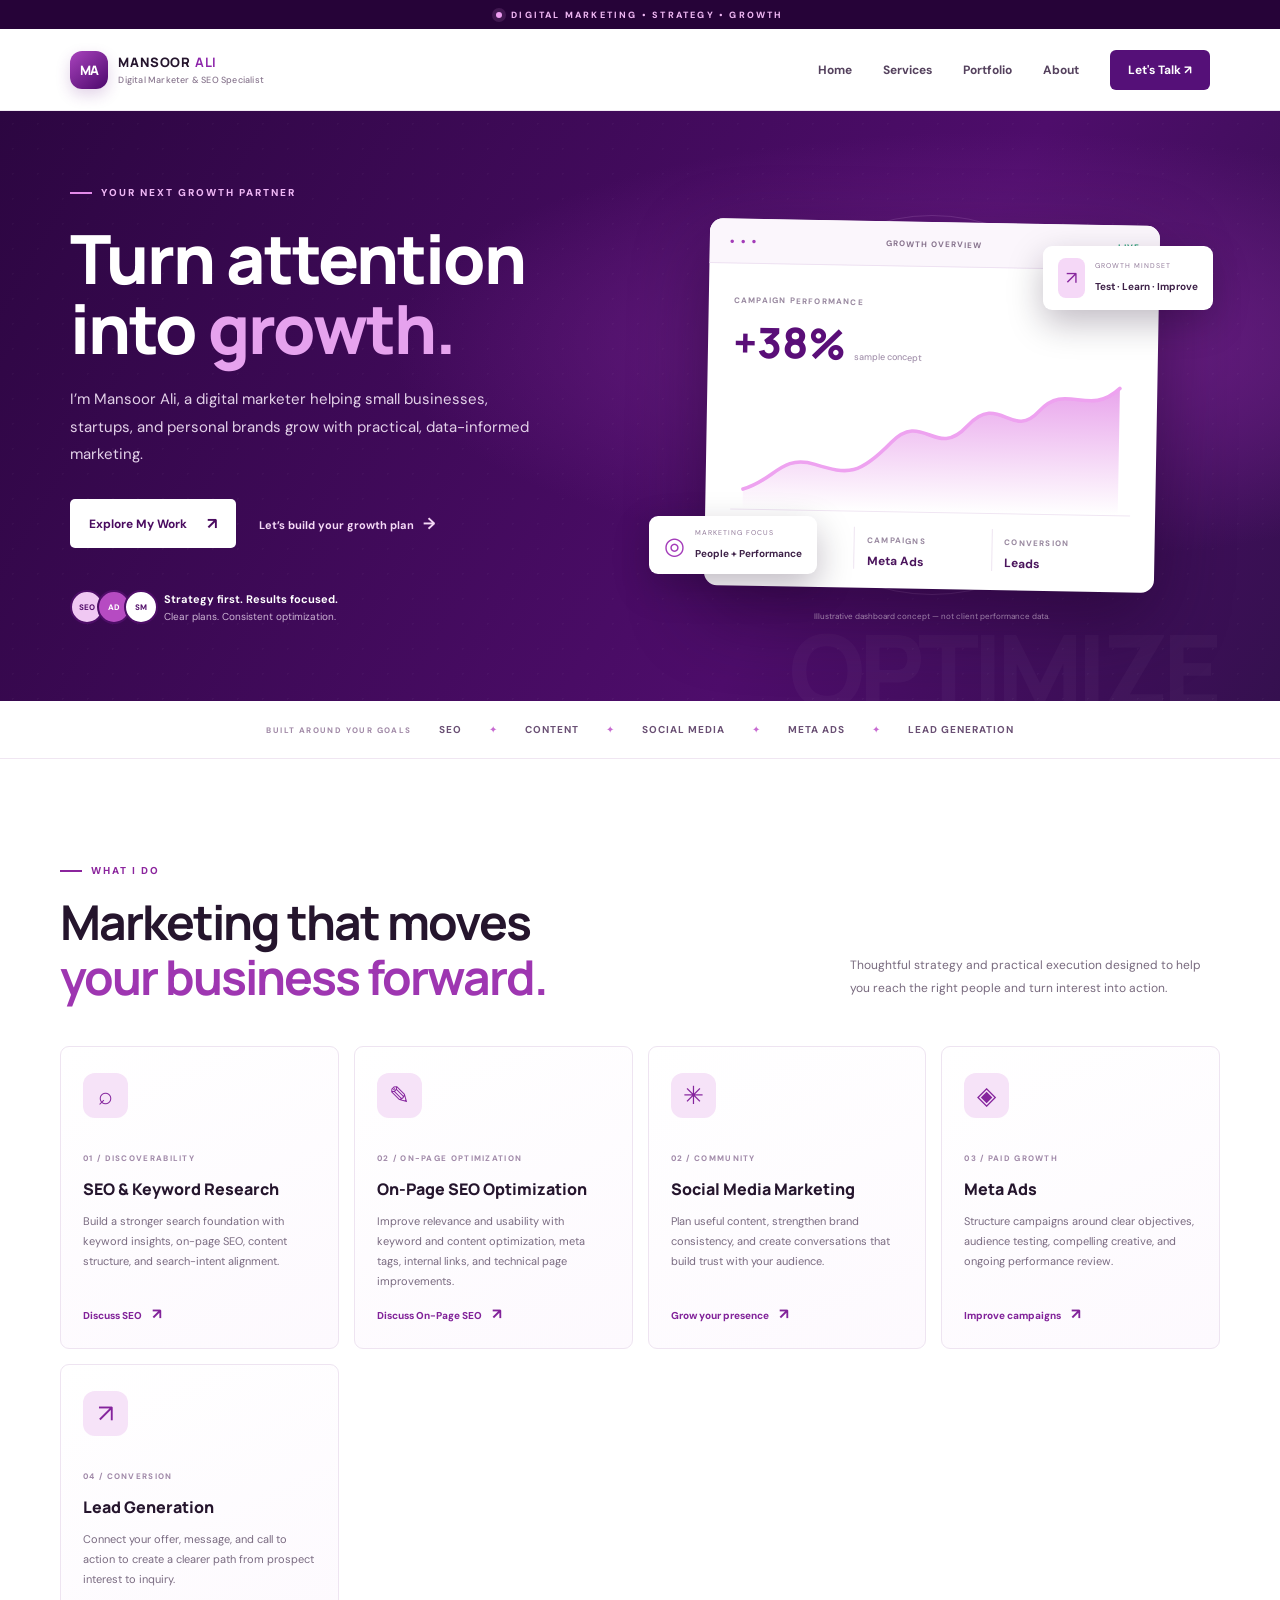
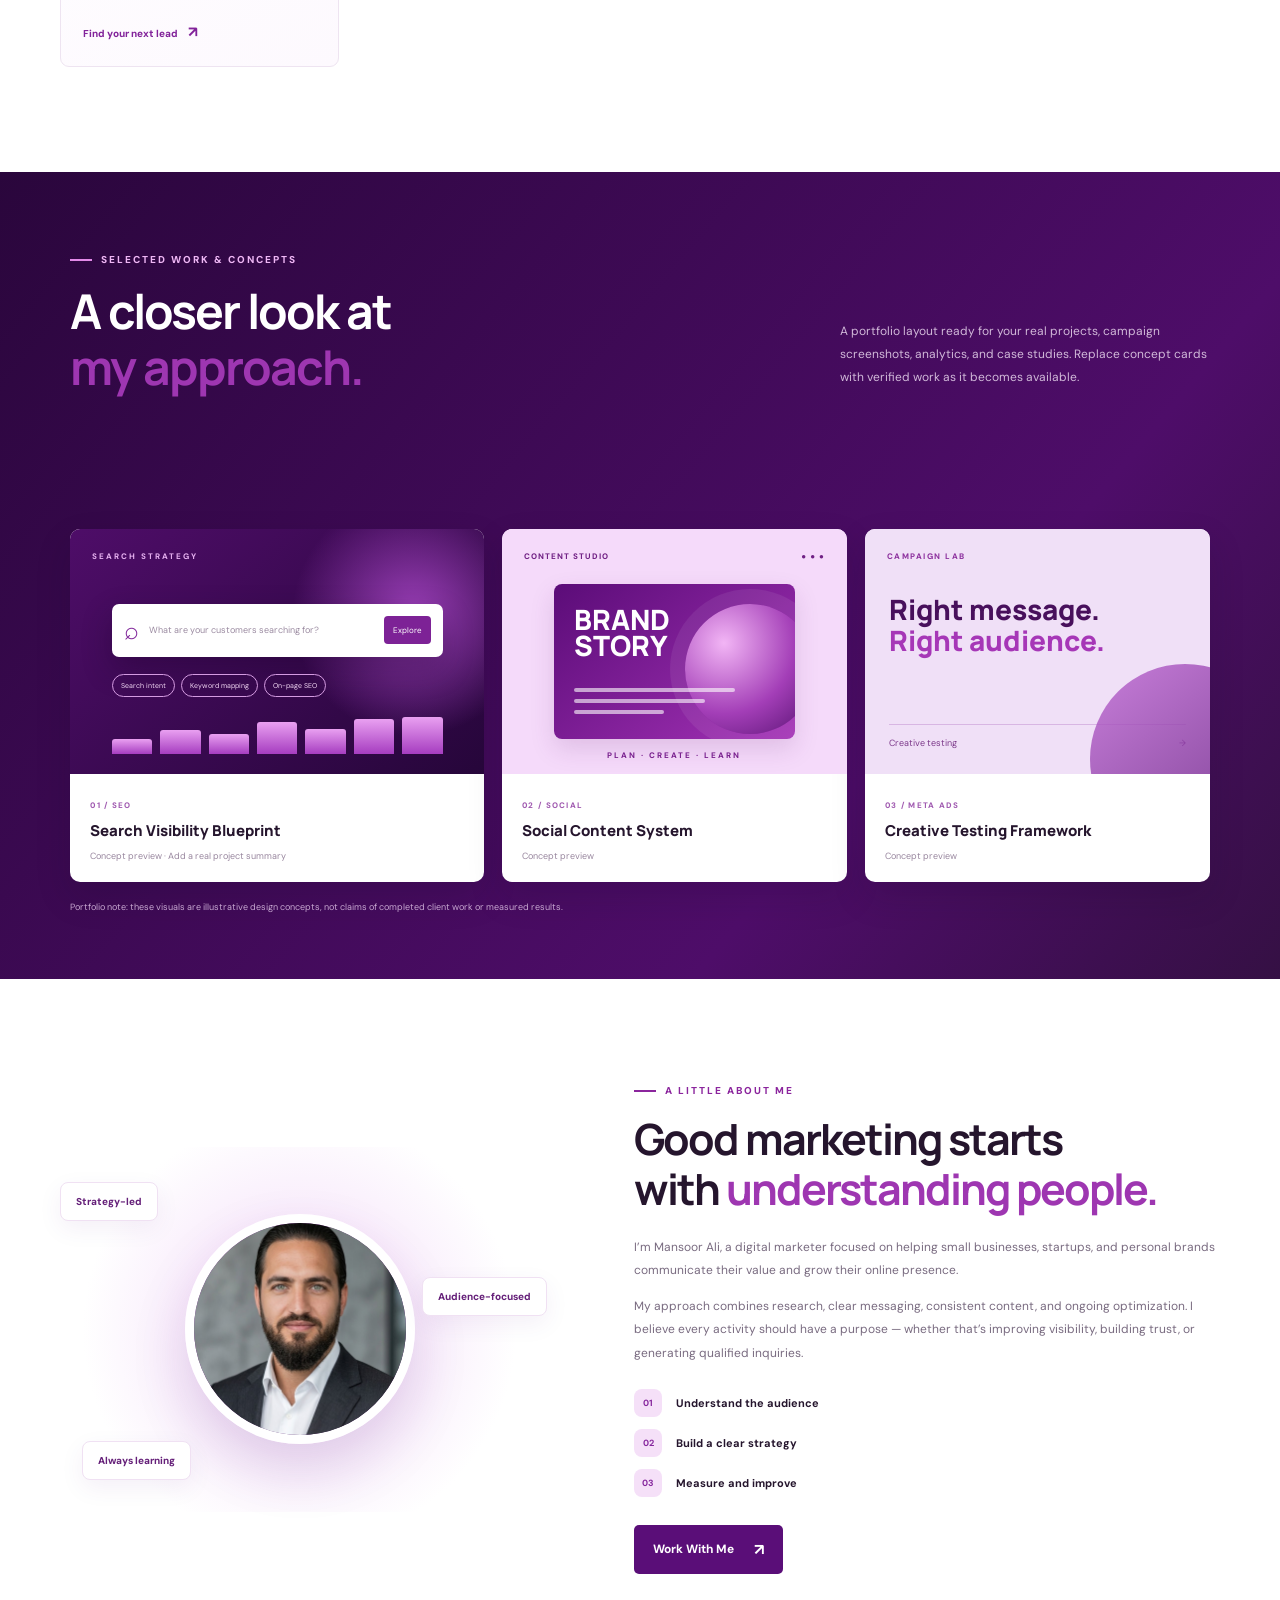
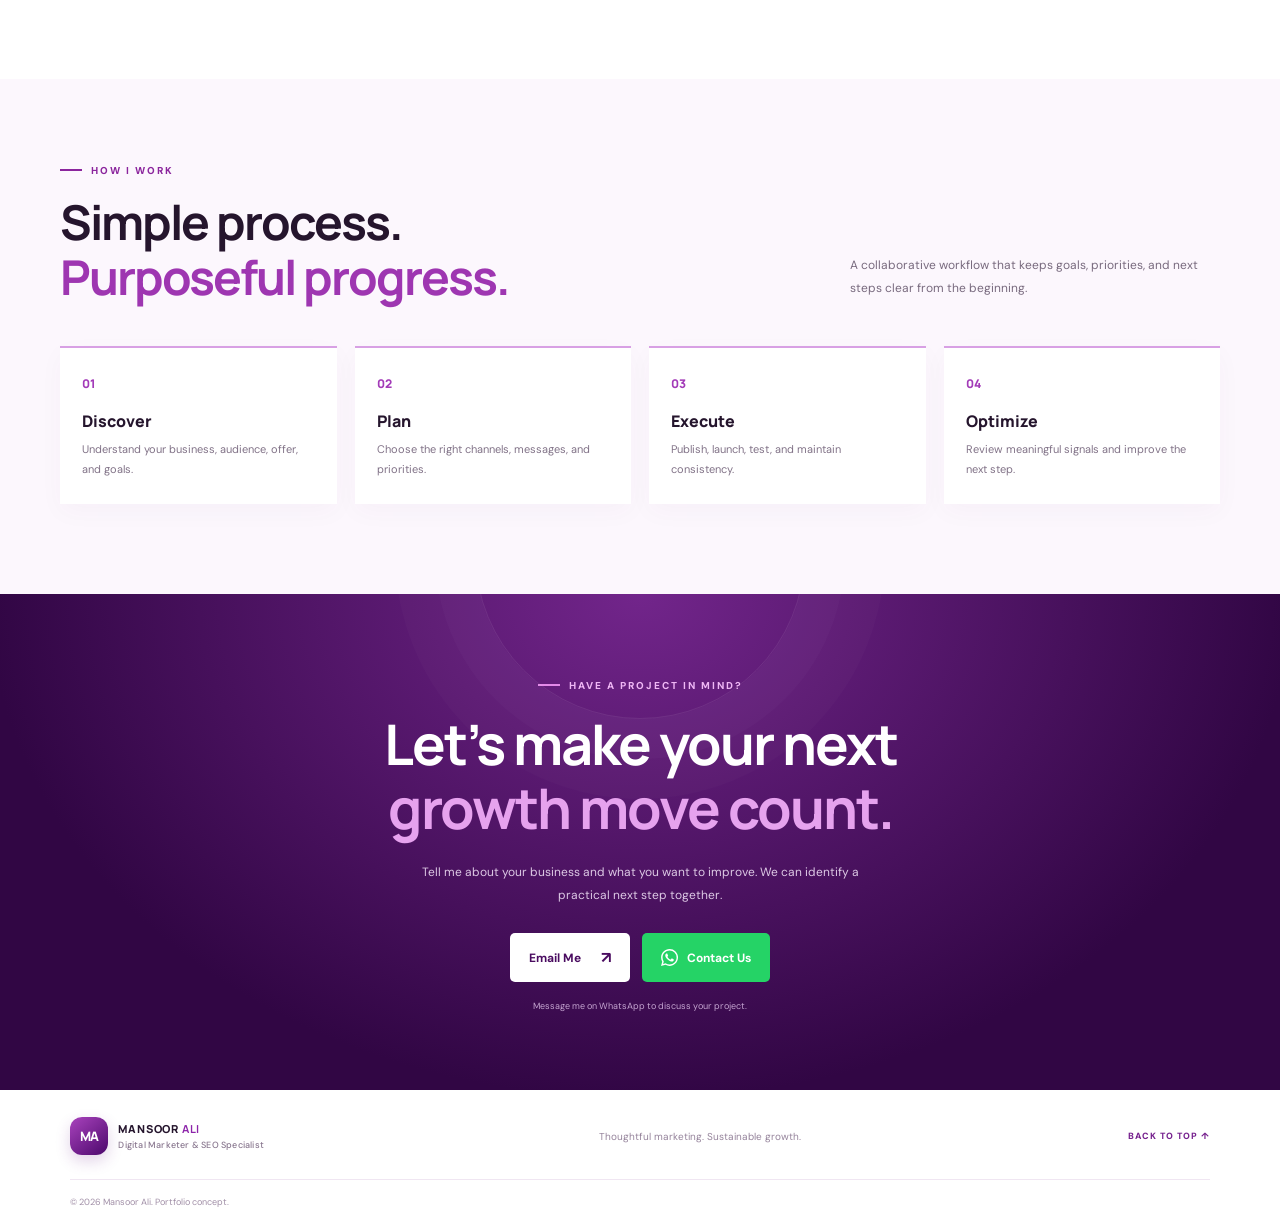
<file: index.html>
<!DOCTYPE html>
<html lang="en">
<head>
  <meta charset="UTF-8" />
  <meta name="viewport" content="width=device-width, initial-scale=1.0" />
  <meta name="description" content="Mansoor Ali — Digital Marketer specializing in SEO, social media marketing, Meta Ads, and lead generation." />
  <title>Mansoor Ali | Digital Marketing Portfolio</title>
  <link rel="preconnect" href="https://fonts.googleapis.com">
  <link rel="preconnect" href="https://fonts.gstatic.com" crossorigin>
  <link href="https://fonts.googleapis.com/css2?family=DM+Sans:wght@400;500;600;700;800&family=Manrope:wght@400;500;600;700;800&display=swap" rel="stylesheet">
  <link rel="stylesheet" href="style.css" />
</head>
<body>
  <div class="announcement"><span class="pulse"></span> DIGITAL MARKETING • STRATEGY • GROWTH</div>
  <header class="site-header">
    <a class="brand" href="#home" aria-label="Mansoor Ali home"><span class="brand-mark">MA</span><span>MANSOOR <b>ALI</b><small>Digital Marketer & SEO Specialist</small></span></a>
    <button class="menu-toggle" id="menuToggle" aria-label="Toggle navigation" aria-expanded="false">☰</button>
    <nav id="nav">
      <a href="#home">Home</a><a href="#services">Services</a><a href="#work">Portfolio</a><a href="#about">About</a><a class="nav-cta" href="#contact">Let's Talk ↗</a>
    </nav>
  </header>

  <main>
    <section class="hero" id="home">
      <div class="hero-copy">
        <div class="eyebrow"><span></span> YOUR NEXT GROWTH PARTNER</div>
        <h1>Turn attention<br>into <em>growth.</em></h1>
        <p class="hero-lead">I’m Mansoor Ali, a digital marketer helping small businesses, startups, and personal brands grow with practical, data-informed marketing.</p>
        <div class="hero-actions"><a class="button button-light" href="#work">Explore My Work <span>↗</span></a><a class="text-link" href="#contact">Let’s build your growth plan <span>→</span></a></div>
        <div class="hero-proof"><div class="avatar-stack"><span>SEO</span><span>AD</span><span>SM</span></div><p><b>Strategy first. Results focused.</b><small>Clear plans. Consistent optimization.</small></p></div>
      </div>
      <div class="hero-art" aria-label="Digital marketing growth dashboard illustration">
        <div class="orb orb-one"></div><div class="orb orb-two"></div>
        <div class="dashboard">
          <div class="dash-top"><span class="dots">● ● ●</span><span>GROWTH OVERVIEW</span><span class="live">● LIVE</span></div>
          <div class="dash-main"><small>CAMPAIGN PERFORMANCE</small><div class="metric">+<span id="growthNumber">38</span>% <span class="metric-caption">sample concept</span></div>
            <div class="chart"><svg viewBox="0 0 420 150" role="img" aria-label="Illustrative upward growth chart"><defs><linearGradient id="area" x1="0" y1="0" x2="0" y2="1"><stop offset="0%" stop-color="#d65bdc" stop-opacity=".55"/><stop offset="100%" stop-color="#d65bdc" stop-opacity="0"/></linearGradient></defs><path d="M0 128 C35 118 42 88 80 99 S130 110 165 73 S215 92 250 53 S300 69 330 35 S385 42 420 8 L420 150 L0 150 Z" fill="url(#area)"/><path d="M0 128 C35 118 42 88 80 99 S130 110 165 73 S215 92 250 53 S300 69 330 35 S385 42 420 8" fill="none" stroke="#eea2f0" stroke-width="4" stroke-linecap="round"/></svg></div>
            <div class="dash-stats"><div><small>SEARCH</small><b>SEO</b></div><div><small>CAMPAIGNS</small><b>Meta Ads</b></div><div><small>CONVERSION</small><b>Leads</b></div></div>
          </div>
        </div>
        <div class="floating-card card-top"><span class="float-icon">↗</span><span><small>GROWTH MINDSET</small><b>Test · Learn · Improve</b></span></div>
        <div class="floating-card card-bottom"><span class="ring">◎</span><span><small>MARKETING FOCUS</small><b>People + Performance</b></span></div>
        <div class="art-caption">Illustrative dashboard concept — not client performance data.</div>
      </div>
      <div class="hero-watermark">OPTIMIZE</div>
    </section>

    <section class="trust-strip"><span>BUILT AROUND YOUR GOALS</span><b>SEO</b><i>✦</i><b>CONTENT</b><i>✦</i><b>SOCIAL MEDIA</b><i>✦</i><b>META ADS</b><i>✦</i><b>LEAD GENERATION</b></section>

    <section class="section services-section" id="services">
      <div class="section-heading"><div><div class="eyebrow dark"><span></span> WHAT I DO</div><h2>Marketing that moves<br><em>your business forward.</em></h2></div><p>Thoughtful strategy and practical execution designed to help you reach the right people and turn interest into action.</p></div>
      <div class="service-grid">
        <article class="service-card"><div class="service-icon">⌕</div><span class="service-num">01 / DISCOVERABILITY</span><h3>SEO & Keyword Research</h3><p>Build a stronger search foundation with keyword insights, on-page SEO, content structure, and search-intent alignment.</p><a href="#contact">Discuss SEO <span>↗</span></a></article><article class="service-card"><div class="service-icon">✎</div><span class="service-num">02 / ON-PAGE OPTIMIZATION</span><h3>On-Page SEO Optimization</h3><p>Improve relevance and usability with keyword and content optimization, meta tags, internal links, and technical page improvements.</p><a href="#contact">Discuss On-Page SEO <span>↗</span></a></article>
        <article class="service-card"><div class="service-icon">✳</div><span class="service-num">02 / COMMUNITY</span><h3>Social Media Marketing</h3><p>Plan useful content, strengthen brand consistency, and create conversations that build trust with your audience.</p><a href="#contact">Grow your presence <span>↗</span></a></article>
        <article class="service-card"><div class="service-icon">◈</div><span class="service-num">03 / PAID GROWTH</span><h3>Meta Ads</h3><p>Structure campaigns around clear objectives, audience testing, compelling creative, and ongoing performance review.</p><a href="#contact">Improve campaigns <span>↗</span></a></article>
        <article class="service-card"><div class="service-icon">↗</div><span class="service-num">04 / CONVERSION</span><h3>Lead Generation</h3><p>Connect your offer, message, and call to action to create a clearer path from prospect interest to inquiry.</p><a href="#contact">Find your next lead <span>↗</span></a></article>
      </div>
    </section>

    <section class="work-section" id="work">
      <div class="section section-heading work-heading"><div><div class="eyebrow"><span></span> SELECTED WORK & CONCEPTS</div><h2>A closer look at<br><em>my approach.</em></h2></div><p>A portfolio layout ready for your real projects, campaign screenshots, analytics, and case studies. Replace concept cards with verified work as it becomes available.</p></div>
      <div class="portfolio-grid">
        <article class="project project-large"><div class="project-visual seo-visual"><div class="visual-label">SEARCH STRATEGY</div><div class="search-window"><span class="search-symbol">⌕</span><span>What are your customers searching for?</span><span class="search-btn">Explore</span></div><div class="keyword-pills"><span>Search intent</span><span>Keyword mapping</span><span>On-page SEO</span></div><div class="mini-bars"><i></i><i></i><i></i><i></i><i></i><i></i><i></i></div></div><div class="project-info"><div><span>01 / SEO</span><h3>Search Visibility Blueprint</h3></div><p>Concept preview · Add a real project summary</p></div></article>
        <article class="project"><div class="project-visual social-visual"><div class="social-head"><span>CONTENT STUDIO</span><span>● ● ●</span></div><div class="social-post"><div class="post-badge">BRAND<br>STORY</div><div class="post-lines"><i></i><i></i><i></i></div><div class="post-orb"></div></div><div class="social-foot">PLAN · CREATE · LEARN</div></div><div class="project-info"><div><span>02 / SOCIAL</span><h3>Social Content System</h3></div><p>Concept preview</p></div></article>
        <article class="project"><div class="project-visual ads-visual"><div class="ad-tag">CAMPAIGN LAB</div><div class="ad-copy">Right message.<br><em>Right audience.</em></div><div class="ad-bottom"><span>Creative testing</span><span>→</span></div><div class="ad-glow"></div></div><div class="project-info"><div><span>03 / META ADS</span><h3>Creative Testing Framework</h3></div><p>Concept preview</p></div></article>
      </div>
      <p class="disclaimer">Portfolio note: these visuals are illustrative design concepts, not claims of completed client work or measured results.</p>
    </section>

    <section class="about-section section" id="about">
      <div class="about-art"><div class="about-circle"><img src="mansoor-ali.jpg" alt="Mansoor Ali"></div><div class="about-tag tag-one">Strategy-led</div><div class="about-tag tag-two">Audience-focused</div><div class="about-tag tag-three">Always learning</div></div>
      <div class="about-copy"><div class="eyebrow dark"><span></span> A LITTLE ABOUT ME</div><h2>Good marketing starts<br>with <em>understanding people.</em></h2><p>I’m Mansoor Ali, a digital marketer focused on helping small businesses, startups, and personal brands communicate their value and grow their online presence.</p><p>My approach combines research, clear messaging, consistent content, and ongoing optimization. I believe every activity should have a purpose — whether that’s improving visibility, building trust, or generating qualified inquiries.</p><div class="values"><div><b>01</b><span>Understand the audience</span></div><div><b>02</b><span>Build a clear strategy</span></div><div><b>03</b><span>Measure and improve</span></div></div><a class="button button-purple" href="#contact">Work With Me <span>↗</span></a></div>
    </section>

    <section class="process-section">
      <div class="section"><div class="section-heading"><div><div class="eyebrow dark"><span></span> HOW I WORK</div><h2>Simple process.<br><em>Purposeful progress.</em></h2></div><p>A collaborative workflow that keeps goals, priorities, and next steps clear from the beginning.</p></div>
      <div class="process-grid"><div><span>01</span><h3>Discover</h3><p>Understand your business, audience, offer, and goals.</p></div><div><span>02</span><h3>Plan</h3><p>Choose the right channels, messages, and priorities.</p></div><div><span>03</span><h3>Execute</h3><p>Publish, launch, test, and maintain consistency.</p></div><div><span>04</span><h3>Optimize</h3><p>Review meaningful signals and improve the next step.</p></div></div></div>
    </section>

    <section class="cta-section" id="contact"><div class="cta-orb"></div><div class="eyebrow"><span></span> HAVE A PROJECT IN MIND?</div><h2>Let’s make your next<br><em>growth move count.</em></h2><p>Tell me about your business and what you want to improve. We can identify a practical next step together.</p><div class="cta-actions"><a class="button button-light" href="mailto:hello@example.com?subject=Digital%20Marketing%20Project">Email Me <span>↗</span></a><a class="button button-whatsapp" href="https://wa.me/923255636017" target="_blank" rel="noopener noreferrer"><svg aria-hidden="true" viewBox="0 0 24 24"><path d="M20.52 3.48A11.85 11.85 0 0 0 12.08 0C5.5 0 .14 5.35.14 11.93c0 2.1.55 4.15 1.59 5.96L.04 24l6.27-1.64a11.9 11.9 0 0 0 5.77 1.47h.01c6.58 0 11.94-5.35 11.94-11.93 0-3.19-1.24-6.19-3.51-8.42ZM12.08 21.8h-.01a9.87 9.87 0 0 1-5.03-1.38l-.36-.21-3.72.98.99-3.63-.24-.37a9.83 9.83 0 0 1-1.51-5.26c0-5.45 4.44-9.89 9.9-9.89 2.64 0 5.12 1.03 7 2.9a9.83 9.83 0 0 1 2.9 7c0 5.46-4.44 9.9-9.92 9.9Zm5.43-7.41c-.3-.15-1.76-.87-2.03-.97-.27-.1-.47-.15-.67.15-.2.3-.77.97-.94 1.17-.17.2-.35.22-.65.07-.3-.15-1.26-.46-2.4-1.47-.88-.78-1.48-1.75-1.65-2.05-.17-.3-.02-.46.13-.61.13-.13.3-.35.45-.52.15-.18.2-.3.3-.5.1-.2.05-.37-.02-.52-.07-.15-.67-1.62-.92-2.22-.24-.58-.49-.5-.67-.51h-.57c-.2 0-.52.07-.79.37-.27.3-1.04 1.02-1.04 2.49s1.07 2.89 1.22 3.09c.15.2 2.1 3.2 5.08 4.49.71.31 1.27.5 1.7.64.71.23 1.36.2 1.87.12.57-.09 1.76-.72 2.01-1.42.25-.7.25-1.3.17-1.42-.07-.12-.27-.2-.57-.35Z"/></svg>Contact Us</a></div><small class="email-note" id="emailNote">Message me on WhatsApp to discuss your project.</small></section>
  </main>
  <footer><a class="brand footer-brand" href="#home"><span class="brand-mark">MA</span><span>MANSOOR <b>ALI</b><small>Digital Marketer & SEO Specialist</small></span></a><p>Thoughtful marketing. Sustainable growth.</p><a href="#home" class="back-top">BACK TO TOP ↑</a><div class="copyright">© <span id="year"></span> Mansoor Ali. Portfolio concept.</div></footer>
  <script src="script.js"></script>
</body>
</html>
</file>
<file: style.css>
:root{--purple:#551078;--purple-deep:#300544;--purple-dark:#210332;--violet:#8d25aa;--pink:#f4c7f1;--lilac:#f8e9fb;--ink:#25152d;--muted:#786a7e;--white:#fff;--line:#eadfed;--max:1160px}
*{box-sizing:border-box}html{scroll-behavior:smooth;scroll-padding-top:90px}body{margin:0;font-family:"DM Sans",sans-serif;color:var(--ink);background:#fff}a{color:inherit;text-decoration:none}.announcement{height:29px;background:#260338;color:#efb7f3;text-align:center;font-size:9px;letter-spacing:2.2px;font-weight:800;display:flex;align-items:center;justify-content:center;gap:9px}.pulse{height:6px;width:6px;border-radius:50%;background:#ed9df1;box-shadow:0 0 0 4px #ed9df122}.site-header{height:82px;display:flex;align-items:center;justify-content:space-between;padding:0 max(calc((100% - var(--max))/2),5.5%);background:#fff;position:sticky;top:0;z-index:10;border-bottom:1px solid #f1eaf3}.brand{display:flex;align-items:center;gap:10px;font-family:Manrope,sans-serif;font-size:13px;letter-spacing:.8px;font-weight:800}.brand b{color:var(--violet)}.brand small{display:block;font-family:"DM Sans",sans-serif;font-size:9px;letter-spacing:.2px;color:#88768e;font-weight:500;margin-top:3px}.brand-mark{height:38px;width:38px;display:grid;place-items:center;color:#fff;border-radius:12px;background:linear-gradient(140deg,#a943bd,#4c086c);box-shadow:0 6px 15px #6e258b33;font-size:13px;letter-spacing:-1px}nav{display:flex;align-items:center;gap:31px;font-size:12px;font-weight:700;color:#55425e}nav a:hover{color:#9825b2}.nav-cta{background:var(--purple);color:#fff!important;padding:12px 18px;border-radius:6px}.menu-toggle{display:none;background:none;border:0;font-size:24px;color:var(--purple)}
.hero{min-height:590px;position:relative;overflow:hidden;display:grid;grid-template-columns:1fr 1fr;align-items:center;gap:30px;padding:70px max(calc((100% - var(--max))/2),5.5%) 72px;background:radial-gradient(ellipse at 78% 40%,#70218a 0,transparent 43%),linear-gradient(120deg,#2c0641,#4e0d6b 65%,#35104f);color:#fff}.hero:before{content:"";position:absolute;inset:0;background-image:radial-gradient(#ffffff15 1px,transparent 1px);background-size:25px 25px;opacity:.35;pointer-events:none}.hero-copy,.hero-art{position:relative;z-index:1}.eyebrow{font-size:10px;letter-spacing:2px;font-weight:800;display:flex;align-items:center;gap:9px;color:#efb7f5}.eyebrow>span{width:22px;height:2px;background:#e38ae9;display:inline-block}.eyebrow.dark{color:#8b259d}.eyebrow.dark>span{background:#8b259d}h1,h2,h3,p{margin-top:0}h1,h2{font-family:Manrope,sans-serif;letter-spacing:-2px}h1{font-size:clamp(48px,5.3vw,72px);line-height:1.03;margin:25px 0 22px;font-weight:800}h1 em,h2 em{font-style:normal;color:#e6a2ee} .hero-lead{max-width:480px;color:#e3d1e9;font-size:15px;line-height:1.85}.hero-actions{display:flex;align-items:center;gap:23px;margin-top:30px}.button{border:0;display:inline-flex;align-items:center;justify-content:center;gap:20px;padding:14px 19px;border-radius:5px;font:700 12px "DM Sans",sans-serif;cursor:pointer;transition:transform .2s,box-shadow .2s}.button:hover{transform:translateY(-2px);box-shadow:0 9px 22px #19032425}.button-light{background:#fff;color:#4a0c60}.button span{font-size:16px}.text-link{font-size:11px;color:#f4d9f6;font-weight:700}.text-link span{font-size:16px;margin-left:6px}.hero-proof{display:flex;align-items:center;gap:13px;margin-top:42px}.avatar-stack{display:flex}.avatar-stack span{display:grid;place-items:center;width:34px;height:34px;border-radius:50%;border:2px solid #4d0d67;margin-right:-7px;background:#f0c8f3;color:#54116b;font-size:8px;font-weight:800}.avatar-stack span:nth-child(2){background:#b64bc2;color:#fff}.avatar-stack span:nth-child(3){background:#fff;color:#54116b}.hero-proof p{margin:0;font-size:11px}.hero-proof small{display:block;color:#cdb4d4;font-size:10px;margin-top:4px}.hero-art{min-height:390px;display:flex;align-items:center;justify-content:center}.orb{position:absolute;border-radius:50%;border:1px solid #e8b1f22c}.orb-one{width:380px;height:380px}.orb-two{width:300px;height:300px}.dashboard{width:min(100%,450px);position:relative;z-index:2;background:#fff;color:var(--ink);border-radius:13px;overflow:hidden;box-shadow:0 28px 75px #17032277;transform:rotate(1deg)}.dash-top{display:flex;justify-content:space-between;align-items:center;padding:17px 20px;background:#fbf6fc;border-bottom:1px solid #eee2f2;font-size:8px;letter-spacing:1px;font-weight:800;color:#89758f}.dots{color:#a33cb8;letter-spacing:2px}.live{color:#219c72}.dash-main{padding:23px 25px 19px}.dash-main>small,.dash-stats small{font-size:8px;letter-spacing:1.2px;color:#9989a0;font-weight:800}.metric{font:800 42px Manrope,sans-serif;color:#5a0e78;margin-top:5px}.metric-caption{font:500 9px "DM Sans",sans-serif;color:#a392ac;letter-spacing:0}.chart{height:135px;margin-top:4px;border-bottom:1px solid #f0e6f3}.chart svg{width:100%;height:100%}.dash-stats{display:grid;grid-template-columns:repeat(3,1fr);gap:12px;margin-top:15px}.dash-stats div{border-right:1px solid #eee4f1}.dash-stats div:last-child{border:0}.dash-stats b{display:block;font-size:12px;margin-top:5px;color:#4b155d}.floating-card{position:absolute;z-index:3;display:flex;align-items:center;gap:10px;background:#fff;color:#3e2248;padding:12px 15px;border-radius:9px;box-shadow:0 13px 35px #17032244}.floating-card small{display:block;font-size:7px;letter-spacing:1px;color:#927b9a;margin-bottom:4px}.floating-card b{font-size:10px}.float-icon{background:#f5d8f7;color:#87269d;border-radius:8px;padding:8px;font-size:18px}.card-top{top:36px;right:-3px}.card-bottom{bottom:26px;left:-6px}.ring{font-size:24px;color:#a43cba}.art-caption{position:absolute;bottom:-21px;text-align:center;font-size:8px;color:#c8a8d1}.hero-watermark{position:absolute;bottom:-36px;right:5%;font:800 100px Manrope,sans-serif;color:#ffffff08;letter-spacing:-6px;pointer-events:none}
.trust-strip{display:flex;align-items:center;justify-content:center;gap:27px;flex-wrap:wrap;padding:22px 5%;background:#fff;border-bottom:1px solid #f0e6f2;color:#6a5074;font-size:10px;letter-spacing:1px}.trust-strip>span{color:#a28ba8;font-size:8px;font-weight:800;letter-spacing:1.4px}.trust-strip b{font-size:10px}.trust-strip i{font-style:normal;color:#c76bd1}
.section{max-width:var(--max);margin:auto;padding:100px 0}.services-section{padding-top:105px;padding-bottom:105px}.section-heading{display:flex;justify-content:space-between;align-items:flex-end;gap:35px;margin-bottom:42px}.section-heading h2,.about-copy h2,.cta-section h2{font-size:clamp(34px,4vw,48px);line-height:1.15;margin:17px 0 0}.section-heading h2 em,.about-copy h2 em{color:#9e36b1}.section-heading>p{max-width:370px;margin:0 0 5px;color:var(--muted);font-size:12px;line-height:1.9}.service-grid{display:grid;grid-template-columns:repeat(4,1fr);gap:15px}.service-card{padding:26px 22px 24px;border:1px solid #eee4f1;border-radius:9px;background:linear-gradient(155deg,#fff,#fdf9fe);transition:.25s}.service-card:hover{transform:translateY(-5px);box-shadow:0 18px 36px #4d0b6b12;border-color:#d9b2e3}.service-icon{height:45px;width:45px;border-radius:12px;display:grid;place-items:center;background:#f6e3f8;color:#85249d;font-size:25px;margin-bottom:27px}.service-num{font-size:8px;letter-spacing:1.3px;font-weight:800;color:#a18aa9}.service-card h3{font:800 16px Manrope,sans-serif;margin:12px 0}.service-card p{font-size:11px;line-height:1.8;color:#796a80;min-height:80px}.service-card a{font-size:10px;font-weight:800;color:#82239a}.service-card a span{margin-left:8px;font-size:15px}
.work-section{background:linear-gradient(130deg,#2a063c,#4e0d69 70%,#351044);color:#fff;padding:1px 5.5% 65px}.work-heading{max-width:var(--max);margin:0 auto 35px;padding-top:80px}.work-heading>p{color:#d1b9d9}.portfolio-grid{max-width:var(--max);margin:auto;display:grid;grid-template-columns:1.2fr 1fr 1fr;gap:18px}.project{background:#fff;border-radius:10px;overflow:hidden;color:var(--ink);box-shadow:0 15px 35px #17032225}.project-visual{height:245px;position:relative;overflow:hidden;padding:22px}.project-large .project-visual{height:245px}.seo-visual{background:radial-gradient(circle at 83% 35%,#9d40ba 0,transparent 32%),linear-gradient(140deg,#4e0d68,#26063a)}.visual-label{font-size:8px;letter-spacing:2px;color:#e5b0ef;font-weight:800}.search-window{position:absolute;left:10%;right:10%;top:75px;min-height:53px;background:#fff;border-radius:7px;display:flex;align-items:center;gap:10px;padding:0 12px;color:#9b8ba1;font-size:9px;box-shadow:0 12px 30px #1c032a55}.search-symbol{font-size:25px;color:#80269a}.search-btn{margin-left:auto;background:#7d2296;color:#fff;padding:9px;border-radius:4px;font-size:8px}.keyword-pills{display:flex;gap:6px;flex-wrap:wrap;position:absolute;left:10%;top:145px}.keyword-pills span{border:1px solid #d49be1;color:#f4d9f6;padding:6px 8px;border-radius:30px;font-size:7px}.mini-bars{position:absolute;bottom:20px;left:10%;right:10%;height:37px;display:flex;align-items:flex-end;gap:8px}.mini-bars i{flex:1;background:linear-gradient(#e9a0f1,#a63dc0);border-radius:3px 3px 0 0;height:40%}.mini-bars i:nth-child(2){height:65%}.mini-bars i:nth-child(3){height:53%}.mini-bars i:nth-child(4){height:85%}.mini-bars i:nth-child(5){height:67%}.mini-bars i:nth-child(6){height:95%}.mini-bars i:nth-child(7){height:100%}.social-visual{background:#f5dafa}.social-head{display:flex;justify-content:space-between;font-size:8px;letter-spacing:1px;color:#702084;font-weight:800}.social-post{position:absolute;left:15%;right:15%;top:55px;bottom:35px;border-radius:8px;background:linear-gradient(140deg,#5b0c78,#a332b6);overflow:hidden;box-shadow:0 10px 25px #5e1c7125}.post-badge{position:absolute;top:22px;left:20px;font:800 28px Manrope,sans-serif;line-height:.95;color:#fff;z-index:2}.post-lines{position:absolute;bottom:25px;left:20px;right:20px;z-index:2}.post-lines i{display:block;height:4px;background:#fff9;border-radius:5px;margin-top:7px;width:80%}.post-lines i:nth-child(2){width:65%}.post-lines i:nth-child(3){width:45%}.post-orb{position:absolute;right:-20px;top:20px;width:130px;height:130px;border-radius:50%;background:radial-gradient(circle at 30% 30%,#f2b5f5,#a33eb7 55%,#53106e);box-shadow:0 0 0 15px #ffffff12}.social-foot{position:absolute;bottom:14px;left:0;right:0;text-align:center;font-size:8px;letter-spacing:2px;color:#79218e;font-weight:800}.ads-visual{background:#f0e0f7}.ad-tag{font-size:8px;letter-spacing:1.5px;color:#8d319e;font-weight:800}.ad-copy{position:absolute;top:65px;left:24px;font:800 28px Manrope,sans-serif;line-height:1.1;color:#48105c;z-index:2}.ad-copy em{font-style:normal;color:#a637b7}.ad-bottom{position:absolute;left:24px;right:24px;bottom:25px;display:flex;justify-content:space-between;align-items:center;border-top:1px solid #d8b6e3;padding-top:12px;font-size:9px;color:#7c398a}.ad-glow{position:absolute;right:-70px;bottom:-80px;width:190px;height:190px;border-radius:50%;background:linear-gradient(140deg,#bd65d2,#591275);opacity:.8}.project-info{padding:18px 20px 20px}.project-info>div>span{font-size:8px;letter-spacing:1.3px;color:#a05ab0;font-weight:800}.project-info h3{font:800 15px Manrope,sans-serif;margin:7px 0 0}.project-info>p{font-size:9px;color:#98869e;margin:9px 0 0}.disclaimer{max-width:var(--max);margin:18px auto 0;color:#c8a8d1;font-size:9px;line-height:1.6}
.about-section{display:grid;grid-template-columns:.9fr 1.1fr;gap:95px;align-items:center;padding-top:105px;padding-bottom:105px}.about-art{min-height:365px;position:relative;display:grid;place-items:center;background:radial-gradient(circle,#f5d8fa 0,#fbf3fd 50%,transparent 72%)}.about-circle{height:230px;width:230px;border-radius:50%;background:linear-gradient(145deg,#a342bd,#3b0754);box-shadow:inset -14px -14px 30px #26043e66,0 25px 55px #55107828;display:flex;align-items:center;justify-content:center;flex-direction:column;color:#fff;border:9px solid #fff}.about-circle img{display:block;width:100%;height:100%;object-fit:cover;object-position:center 25%;border-radius:50%}.about-circle small{font-size:8px;letter-spacing:2px;color:#e9b8f0}.about-tag{position:absolute;background:#fff;border:1px solid #f0e1f3;border-radius:8px;padding:12px 15px;font-size:10px;font-weight:800;color:#652079;box-shadow:0 8px 24px #55107810}.tag-one{top:35px;left:0}.tag-two{right:-8px;top:130px}.tag-three{bottom:32px;left:22px}.about-copy h2{font-size:clamp(32px,3.5vw,43px);margin-bottom:23px}.about-copy p{font-size:12px;line-height:1.95;color:#796b80}.values{display:grid;gap:12px;margin:24px 0 28px}.values div{display:flex;align-items:center;gap:14px;font-size:11px;font-weight:700}.values b{display:grid;place-items:center;width:28px;height:28px;border-radius:8px;background:#f5e0f8;color:#86269d;font-size:9px}.button-purple{background:#5a0e78;color:#fff}
.process-section{background:#fcf7fd}.process-section .section{padding-top:85px;padding-bottom:90px}.process-grid{display:grid;grid-template-columns:repeat(4,1fr);gap:18px}.process-grid>div{padding:24px 22px;border-top:2px solid #d8a0e4;background:#fff;box-shadow:0 8px 24px #54116b08}.process-grid>div>span{font:800 12px Manrope,sans-serif;color:#a33bb8}.process-grid h3{font:800 16px Manrope,sans-serif;margin:17px 0 8px}.process-grid p{font-size:11px;line-height:1.8;color:#817287;margin:0}
.cta-section{position:relative;overflow:hidden;text-align:center;background:radial-gradient(ellipse at 50% 0%,#72258b,#310644 72%);color:#fff;padding:85px 20px 78px}.cta-section .eyebrow{justify-content:center}.cta-section h2{font-size:clamp(37px,4.5vw,56px);margin:20px 0}.cta-section p{max-width:475px;margin:0 auto;color:#ddc9e5;font-size:12px;line-height:1.9}.cta-actions{display:flex;justify-content:center;gap:12px;margin-top:27px}.button-outline{border:1px solid #d8a6e5;background:transparent;color:#fff}.button-whatsapp{background:#25d366;color:#fff;gap:9px}.button-whatsapp svg{width:17px;height:17px;fill:currentColor}.button-whatsapp:hover{box-shadow:0 9px 22px #128c4a55}.email-note{display:block;margin-top:18px;color:#c4a4d0;font-size:9px}.cta-orb{position:absolute;width:330px;height:330px;border:1px solid #ffffff15;border-radius:50%;top:-205px;left:calc(50% - 165px);box-shadow:0 0 0 40px #ffffff05,0 0 0 80px #ffffff04}
footer{display:grid;grid-template-columns:1fr 1fr auto;gap:20px;align-items:center;padding:27px max(calc((100% - var(--max))/2),5.5%) 18px;background:#fff}.footer-brand{font-size:11px}footer>p{font-size:10px;color:#95839b;margin:0} .back-top{font-size:9px;letter-spacing:1px;font-weight:800;color:#76218e}.copyright{grid-column:1/-1;border-top:1px solid #f0e6f2;padding-top:16px;margin-top:4px;color:#a18fa7;font-size:9px}
@media(max-width:1200px){.section{margin-left:5.5%;margin-right:5.5%}.about-section{gap:55px}.service-grid{grid-template-columns:repeat(2,1fr)}.service-card p{min-height:unset}}
@media(max-width:760px){.site-header{height:72px;padding:0 5%}.menu-toggle{display:block}nav{display:none;position:absolute;top:71px;left:0;right:0;background:#fff;padding:20px 6%;box-shadow:0 15px 20px #30054412;align-items:stretch;gap:18px;flex-direction:column}nav.open{display:flex}.nav-cta{text-align:center}.hero{grid-template-columns:1fr;padding:62px 6% 70px;gap:30px}.hero-copy{max-width:600px}h1{font-size:58px}.hero-art{min-height:340px;margin:0 5px}.dashboard{width:94%}.card-top{right:-5px;top:14px}.card-bottom{left:-5px;bottom:13px}.orb-one{width:320px;height:320px}.orb-two{width:250px;height:250px}.trust-strip{gap:13px;padding:19px 4%}.trust-strip>span{width:100%;text-align:center}.section{padding:70px 0;margin-left:6%;margin-right:6%}.section-heading{align-items:flex-start;flex-direction:column;gap:18px}.section-heading h2,.about-copy h2{font-size:36px}.service-grid{grid-template-columns:1fr 1fr;gap:10px}.service-card{padding:20px 16px}.service-card h3{font-size:14px}.service-card p{font-size:10px}.work-section{padding-left:6%;padding-right:6%}.work-heading{padding-top:70px}.portfolio-grid{grid-template-columns:1fr;max-width:500px}.project-visual,.project-large .project-visual{height:240px}.about-section{grid-template-columns:1fr;gap:25px}.about-art{min-height:330px}.about-copy{padding-bottom:8px}.process-section .section{padding:70px 0}.process-grid{grid-template-columns:1fr 1fr}.cta-section{padding:70px 6%}footer{grid-template-columns:1fr auto;padding:25px 6%}footer>p{grid-column:1/-1;grid-row:2}.back-top{grid-column:2;grid-row:1}.copyright{grid-column:1/-1}}
@media(max-width:430px){.hero-actions{align-items:flex-start;flex-direction:column;gap:16px}.hero-proof{margin-top:30px}.hero-art{min-height:300px}.dashboard{width:100%}.dash-main{padding:17px}.metric{font-size:34px}.chart{height:100px}.floating-card{padding:9px 10px}.floating-card b{font-size:9px}.card-bottom{bottom:4px}.art-caption{font-size:7px}.trust-strip b{font-size:8px}.service-grid{grid-template-columns:1fr}.service-card p{min-height:unset}.service-icon{margin-bottom:18px}.process-grid{grid-template-columns:1fr}.cta-actions{flex-direction:column;align-items:center}.cta-actions .button{width:180px}.about-circle{width:200px;height:200px}.tag-two{right:0}.tag-one{left:0}}
@media(prefers-reduced-motion:reduce){html{scroll-behavior:auto}*,*:before,*:after{transition:none!important}}
</file>
